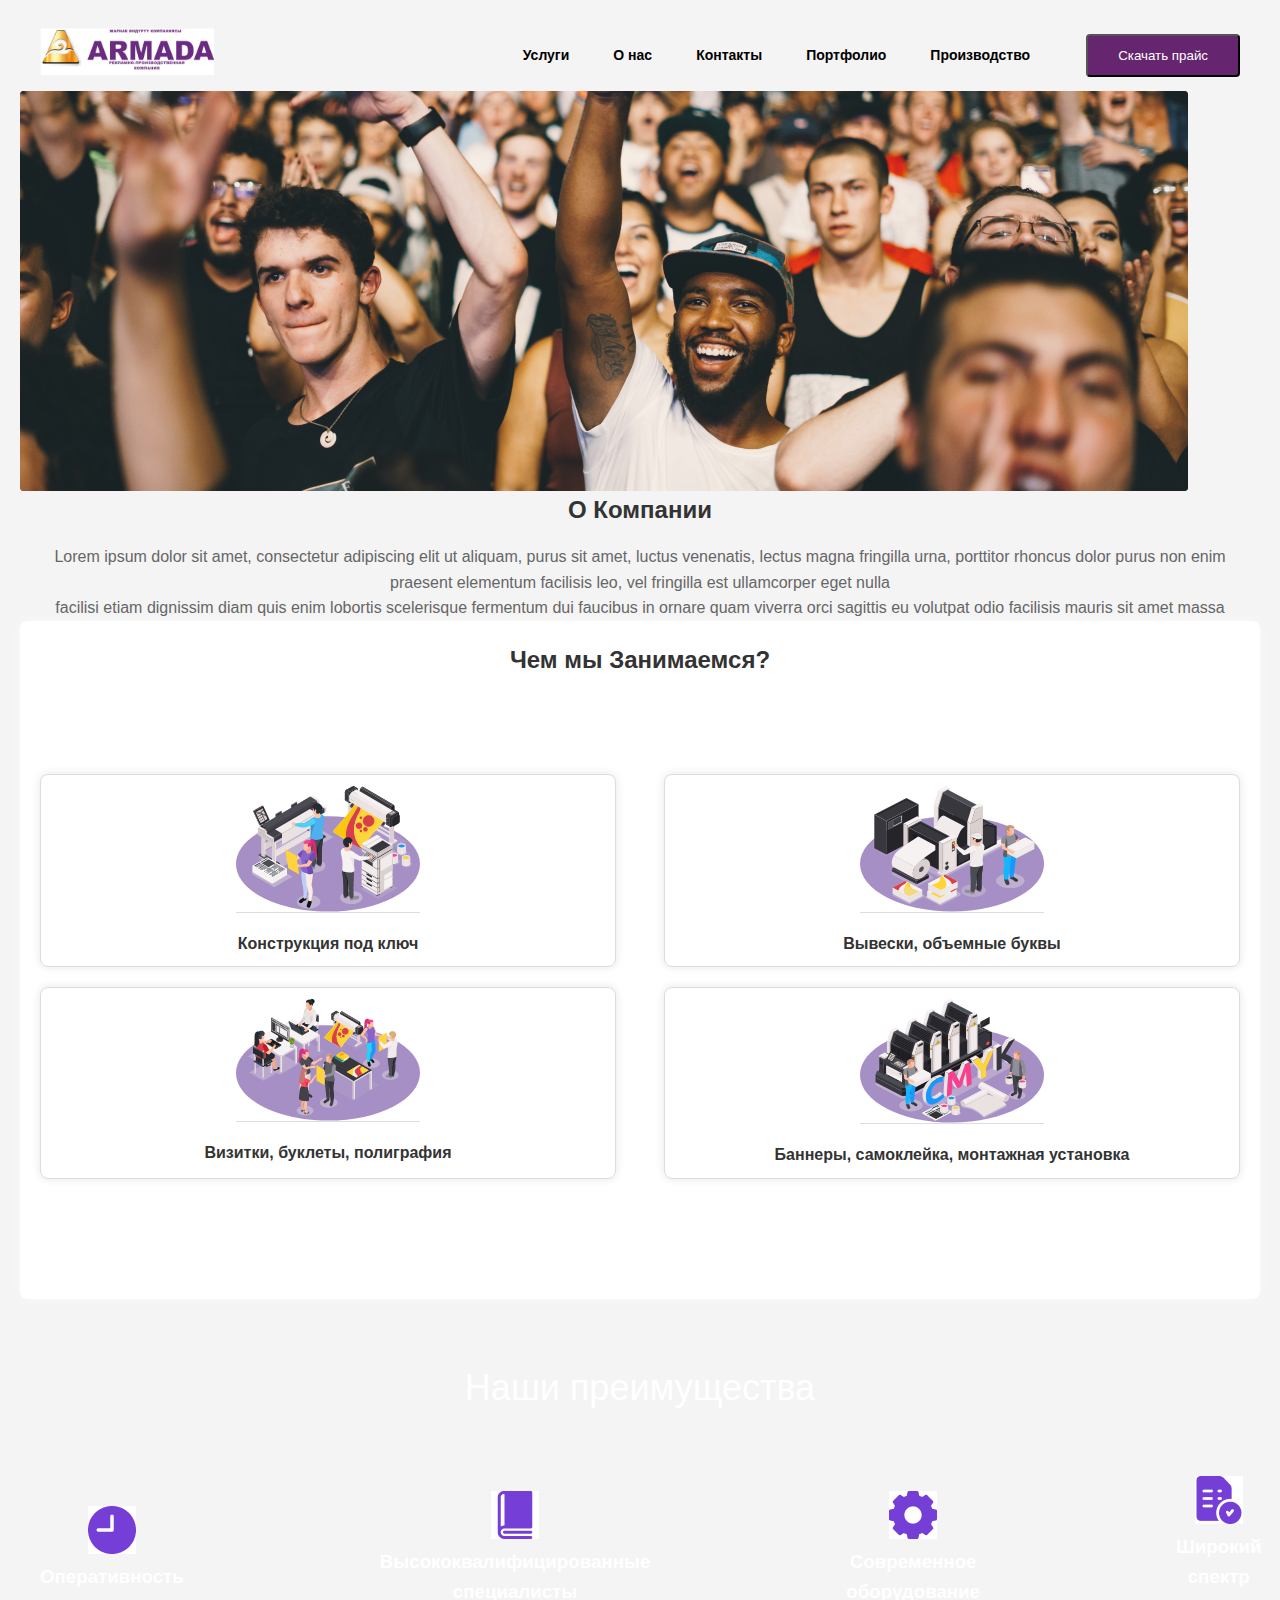
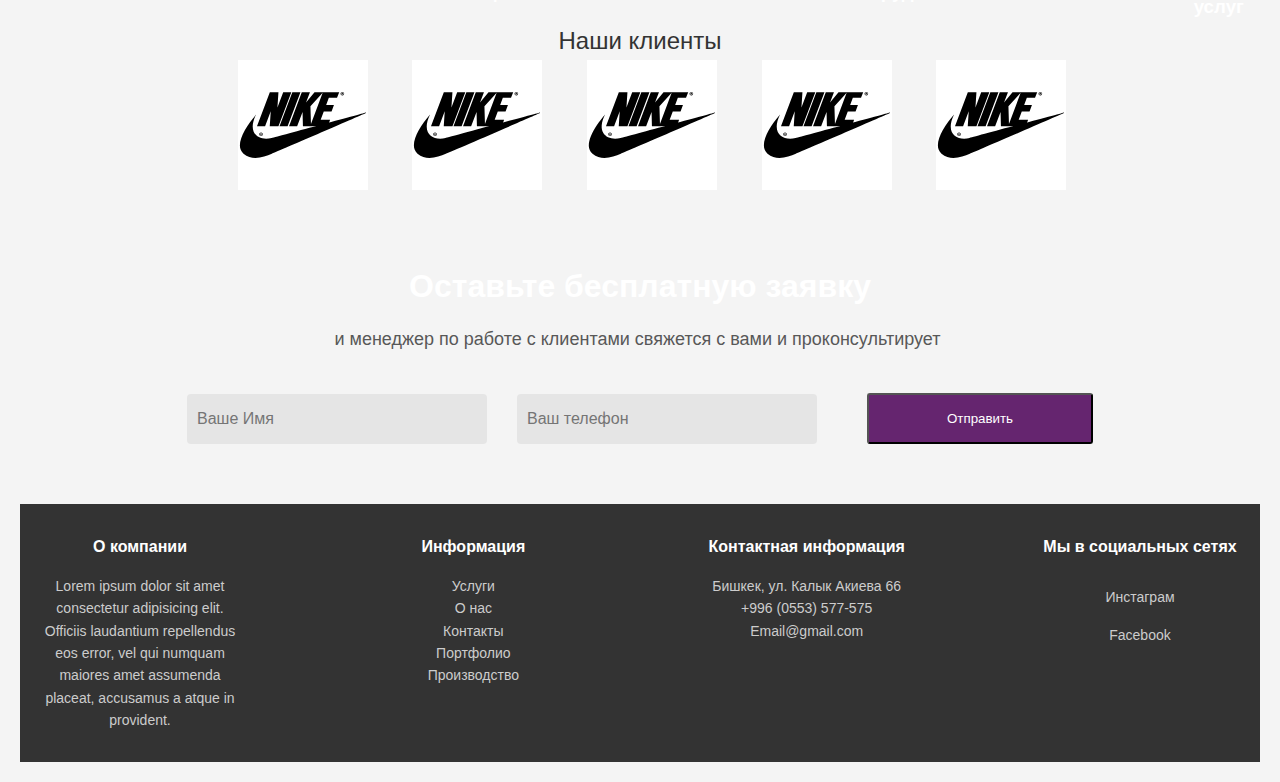
<file: company.html>
<!DOCTYPE html>
<html lang="en">
<head>
    <meta charset="UTF-8">
    <meta name="viewport" content="width=device-width, initial-scale=1.0">
    <title>Главная</title>
    <link rel="stylesheet" href="./css/reset.css">
    <link rel="stylesheet" href="./css/global.css">
    <link rel="stylesheet" href="./css/header.css">
    <link rel="stylesheet" href="./css/index.css">
    <link rel="stylesheet" href="./css/company.css"
</head>
<body>
    <header class="header">
        <div class="container">
            <div class="header__wrapper">
                <div class="header__logo">
                    <img src="./images/main-logo.svg" alt="main website icon">
                </div>
    
                <div class="header__nav">
                    <nav class="header__nav-links">
                        <a href="./service.html">Услуги</a>
                        <a href="#">O нас</a>
                        <a href="#">Контакты</a>
                        <a href="#">Портфолио</a>
                        <a href="#">Производство</a>
                    </nav>
                    <button class="header__nav-button">
                        Скачать прайс
                    </button>
                </div>
            </div>
        </div>
    </header>

    <div class="img_icon">

    </div>

    <div class="company">
        <h2>О Компании</h2>
        <p>Lorem ipsum dolor sit amet, consectetur adipiscing elit ut aliquam, purus sit amet, luctus venenatis, lectus magna fringilla urna, porttitor rhoncus dolor purus non enim<br> praesent elementum facilisis leo, vel fringilla est ullamcorper eget nulla <br>facilisi etiam dignissim diam quis enim lobortis scelerisque fermentum dui faucibus in ornare quam viverra orci sagittis eu volutpat odio facilisis mauris sit amet massa</p>
    </div>
    
    <div class="what-we-do">
        <h2>Чем мы Занимаемся?</h2>
        <div class="services">
            <div class="service">
                <img src="./images/construcshion1.svg" alt="Конструкция под ключ">
                <p>Конструкция под ключ</p>
            </div>
            <div class="service">
                <img src=".//images/construcshion2.svg" alt="Вывески, объемные буквы">
                <p>Вывески, объемные буквы</p>
            </div>
            <div class="service">
                <img src="./images/construcshion3.svg" alt="Визитки, буклеты, полиграфия">
                <p>Визитки, буклеты, полиграфия</p>
            </div>
            <div class="service">
                <img src="./images/construcshion4.svg" alt="Баннеры, самоклейка, монтажная установка">
                <p>Баннеры, самоклейка, монтажная установка</p>
            </div>
        </div>
    </div>
    
    <section class="advantages">
        <div class="container">
            <h1 class="advantage-title">Наши преимущества</h1>

            <div class="advantage-wrapper">
                <div class="advantage__block-1 pic-1">
                    <img src="./images/clock.jpg">
                        <h3>Оперативность</h3>
                </div>
                <div class="advantage__block-2 pic-2">
                    <img src="./images/book.jpg">
                    <h3>Высококвалифицированные специалисты</h3>
                </div>
                <div class="advantage__block-3 pic-3">
                    <img src="./images/settings.jpg">
                    <h3>Современное оборудование</h3>
                </div>
                <div class="advantage__block-4 pic-4">
                    <img src="./images/task.jpg">
                    <h3>Широкий спектр услуг</h3>
                </div>            
            </div>
        </div>
    </section>

    <div class="clients">
        <div class="clients-tittle">Наши клиенты</div>
        <div class="clients-tittle-container">
        <div class="logo-container">
            <img src="./images/nikeimg.svg" alt="Nike Logo 1" class="logo">
            <img src="./images/nikeimg.svg" alt="Nike Logo 2" class="logo">
            <img src="./images/nikeimg.svg" alt="Nike Logo 3" class="logo">
            <img src="./images/nikeimg.svg" alt="Nike Logo 4" class="logo">
            <img src="./images/nikeimg.svg" alt="Nike Logo 5" class="logo">
        </div>
    </div>

    <section class="free-aplication">
        <div class="container">
            <h1 class="aplication-tittle">Оставьте бесплатную заявку</h1>
            <h3 class="aplication-tittle__text">и менеджер по работе с клиентами свяжется с вами и проконсультирует</h3>

            <div class="aplication-input">
                <input type="text" class="input-box" placeholder="Ваше Имя">
                <input type="text" class="input__box" placeholder="Ваш телефон">
                <button class="aplication-button">
                    Отправить
                </button>
            </div>
            
        </div>
    </section>
    
</main> 

<footer class="footer">
    <div class="footer-content">
        <div class="footer-column">
            <h4>О компании</h4>
            <p>Lorem ipsum dolor sit amet consectetur adipisicing elit. Officiis laudantium repellendus eos error, vel qui numquam maiores amet assumenda placeat, accusamus a atque in provident.</p>
        </div>
        <div class="footer-column">
            <h4>Информация</h4>
            <p>Услуги</p>
            <p>О нас</p>
            <p>Контакты</p>
            <p>Портфолио</p>
            <p>Производство</p>
        </div>
        <div class="footer-column">
            <h4>Контактная информация</h4>
            <p>Бишкек, ул. Калык Акиева 66</p>
            <p>+996 (0553) 577-575</p>
            <p>Email@gmail.com</p>
        </div>
        <div class="footer-column">
            <h4>Мы в социальных сетях</h4>
            <a href="#">Инстаграм</a><br>
            <a href="#">Facebook</a>
        </div>
    </div>
</footer>

</body>
</html>
</file>
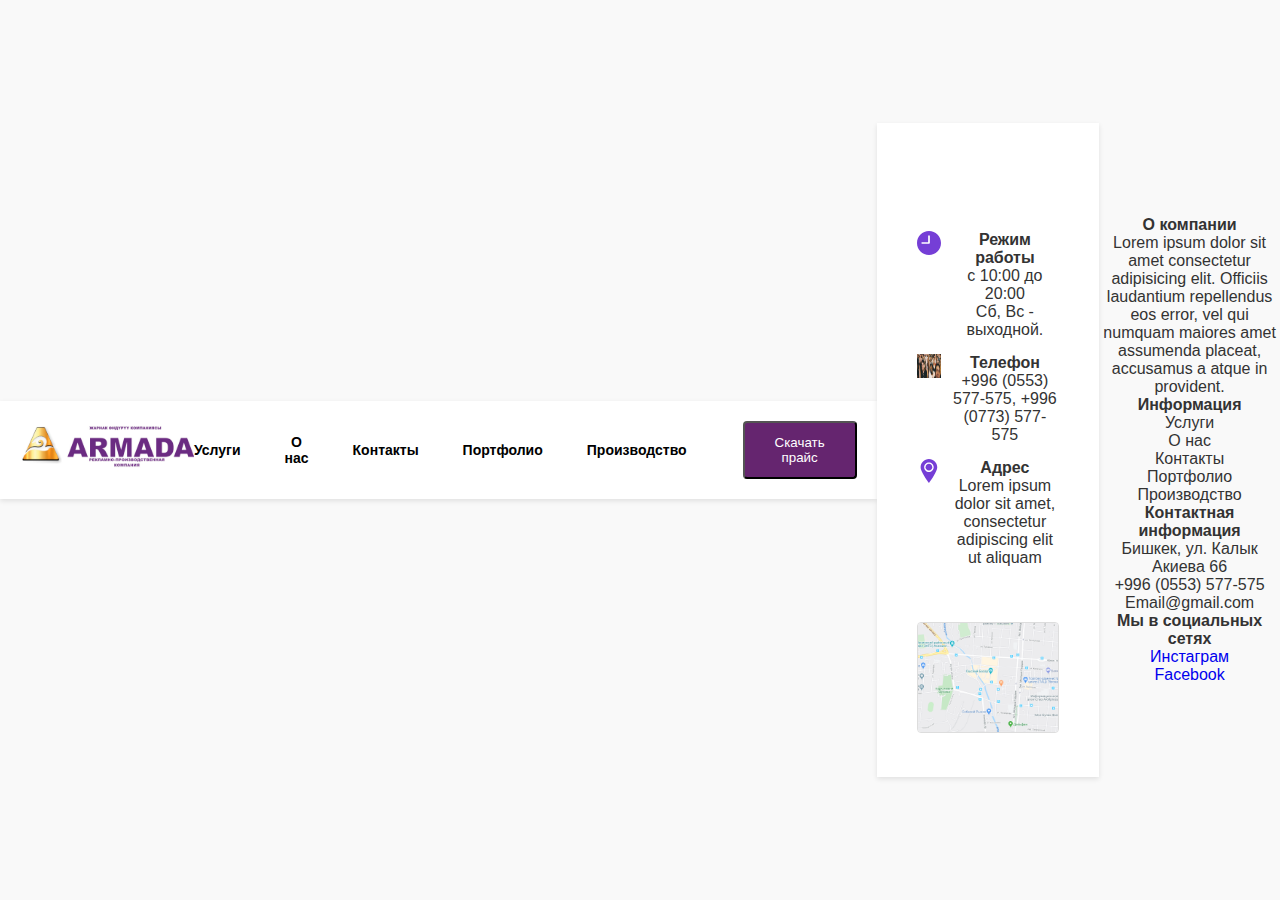
<file: contacts.html>
<!DOCTYPE html>
<body lang="en">
<head>
    <meta charset="UTF-8">
    <meta name="viewport" content="width=device-width, initial-scale=1.0">
    <title>Главная</title>
    <link rel="stylesheet" href="./css/reset.css">
    <link rel="stylesheet" href="./css/global.css">
    <link rel="stylesheet" href="./css/header.css">
    <link rel="stylesheet" href="./css/index.css">
    <link rel="stylesheet" href="./css/contancts.css">
</head>
</body>
    <header class="header">
        <div class="container">
            <div class="header__wrapper">
                <div class="header__logo">
                    <img src="./images/main-logo.svg" alt="main website icon">
                </div>
    
                <div class="header__nav">
                    <nav class="header__nav-links">
                        <a href="./service.html">Услуги</a>
                        <a href="#">O нас</a>
                        <a href="#">Контакты</a>
                        <a href="#">Портфолио</a>
                        <a href="#">Производство</a>
                    </nav>
                    <button class="header__nav-button">
                        Скачать прайс
                    </button>
                </div>
            </div>
        </div>
    </header>

    <div class="container">
      <div class="contacts">
          <h1>Контакты</h1>
          <div class="contact-item">
              <img src="./images/clock2.svg" alt="Часы работы">
              <p>
                  <strong>Режим работы</strong><br>
                  с 10:00 до 20:00<br>
                  Сб, Вс - выходной.
              </p>
          </div>
          <div class="contact-item">
              <img src="./images/perfimg.png" alt="Телефон">
              <p>
                  <strong>Телефон</strong><br>
                  +996 (0553) 577-575, +996 (0773) 577-575
              </p>
          </div>
          <div class="contact-item">
              <img src="./images/adress (1).svg" alt="Адрес">
              <p>
                  <strong>Адрес</strong><br>
                  Lorem ipsum dolor sit amet, consectetur adipiscing elit ut aliquam
              </p>
          </div>
      </div>
      <div class="map">
          <img src="./images/map.png" alt="Карта">
      </div>
  </div>

  <footer class="footer">
    <div class="footer-content">
        <div class="footer-column">
            <h4>О компании</h4>
            <p>Lorem ipsum dolor sit amet consectetur adipisicing elit. Officiis laudantium repellendus eos error, vel qui numquam maiores amet assumenda placeat, accusamus a atque in provident.</p>
        </div>
        <div class="footer-column">
            <h4>Информация</h4>
            <p>Услуги</p>
            <p>О нас</p>
            <p>Контакты</p>
            <p>Портфолио</p>
            <p>Производство</p>
        </div>
        <div class="footer-column">
            <h4>Контактная информация</h4>
            <p>Бишкек, ул. Калык Акиева 66</p>
            <p>+996 (0553) 577-575</p>
            <p>Email@gmail.com</p>
        </div>
        <div class="footer-column">
            <h4>Мы в социальных сетях</h4>
            <a href="#">Инстаграм</a><br>
            <a href="#">Facebook</a>
        </div>
    </div>
</footer>

</body>
</html>
</file>
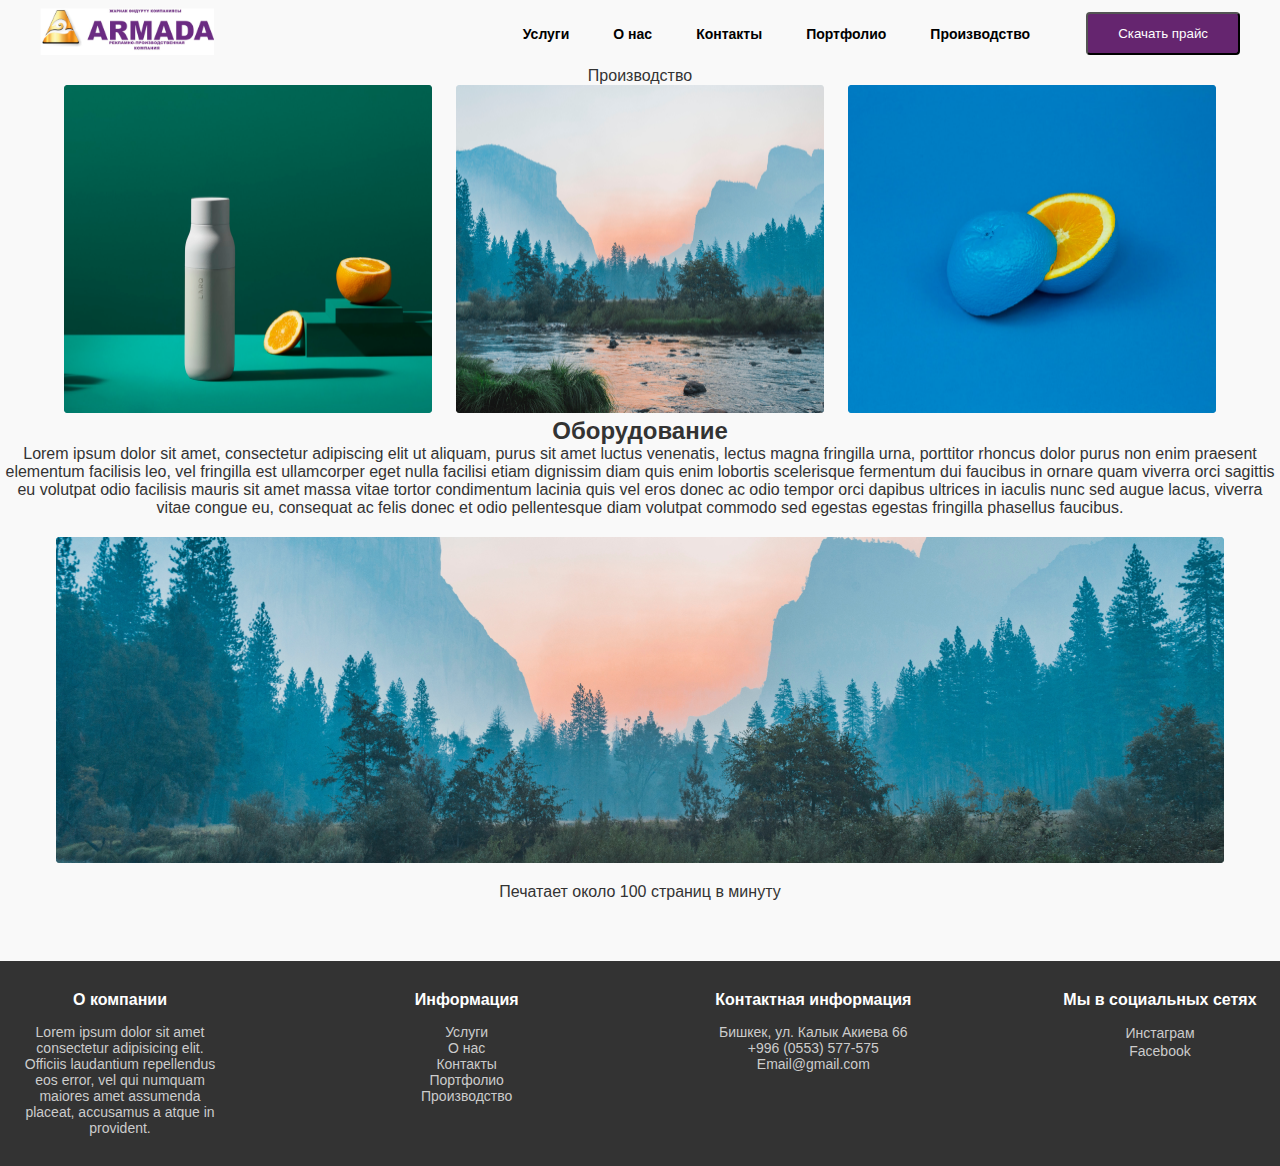
<file: production.html>
<!DOCTYPE html>
<html lang="ru">
<head>
    <meta charset="UTF-8">
    <meta name="viewport" content="width=device-width, initial-scale=1.0">
    <title>Главная</title>
    <link rel="stylesheet" href="./css/reset.css">
    <link rel="stylesheet" href="./css/global.css">
    <link rel="stylesheet" href="./css/header.css">
    <link rel="stylesheet" href="./css/index.css">
    <link rel="stylesheet" href="./css/production.css">
</head>
<body>
    <header class="header">
        <div class="container">
            <div class="header__wrapper">
                <div class="header__logo">
                    <img src="./images/main-logo.svg" alt="main website icon">
                </div>
    
                <div class="header__nav">
                    <nav class="header__nav-links">
                        <a href="./service.html">Услуги</a>
                        <a href="#">O нас</a>
                        <a href="#">Контакты</a>
                        <a href="#">Портфолио</a>
                        <a href="#">Производство</a>
                    </nav>
                    <button class="header__nav-button">
                        Скачать прайс
                    </button>
                </div>
            </div>
        </div>
    </header>

    <main>
        <section class="production">
            <div class="production-title">Производство</div>
            <div class="production__gallery">
                <img src="./images/last1img.png" alt="Image 1">
                <img src="./images/last2img.png" alt="Image 2">
                <img src="./images/last3img.png" alt="Image 3">
            </div>
        </section>

        <section class="equipment">
            <h2>Оборудование</h2>
            <p>
                Lorem ipsum dolor sit amet, consectetur adipiscing elit ut aliquam, purus sit amet luctus venenatis, lectus magna fringilla urna, porttitor rhoncus dolor purus non enim praesent elementum facilisis leo, vel fringilla est ullamcorper eget nulla facilisi etiam dignissim diam quis enim lobortis scelerisque fermentum dui faucibus in ornare quam viverra orci sagittis eu volutpat odio facilisis mauris sit amet massa vitae tortor condimentum lacinia quis vel eros donec ac odio tempor orci dapibus ultrices in iaculis nunc sed augue lacus, viverra vitae congue eu, consequat ac felis donec et odio pellentesque diam volutpat commodo sed egestas egestas fringilla phasellus faucibus.
            </p>
            <div class="equipment__image">
                <img src="./images/nature.png" alt="Equipment">
                <p>Печатает около 100 страниц в минуту</p>
            </div>
        </section>
    </main>

    <footer class="footer">
        <div class="footer-content">
            <div class="footer-column">
                <h4>О компании</h4>
                <p>Lorem ipsum dolor sit amet consectetur adipisicing elit. Officiis laudantium repellendus eos error, vel qui numquam maiores amet assumenda placeat, accusamus a atque in provident.</p>
            </div>
            <div class="footer-column">
                <h4>Информация</h4>
                <p>Услуги</p>
                <p>О нас</p>
                <p>Контакты</p>
                <p>Портфолио</p>
                <p>Производство</p>
            </div>
            <div class="footer-column">
                <h4>Контактная информация</h4>
                <p>Бишкек, ул. Калык Акиева 66</p>
                <p>+996 (0553) 577-575</p>
                <p>Email@gmail.com</p>
            </div>
            <div class="footer-column">
                <h4>Мы в социальных сетях</h4>
                <a href="#">Инстаграм</a><br>
                <a href="#">Facebook</a>
            </div>
        </div>
    </footer>
        
</html>
</file>
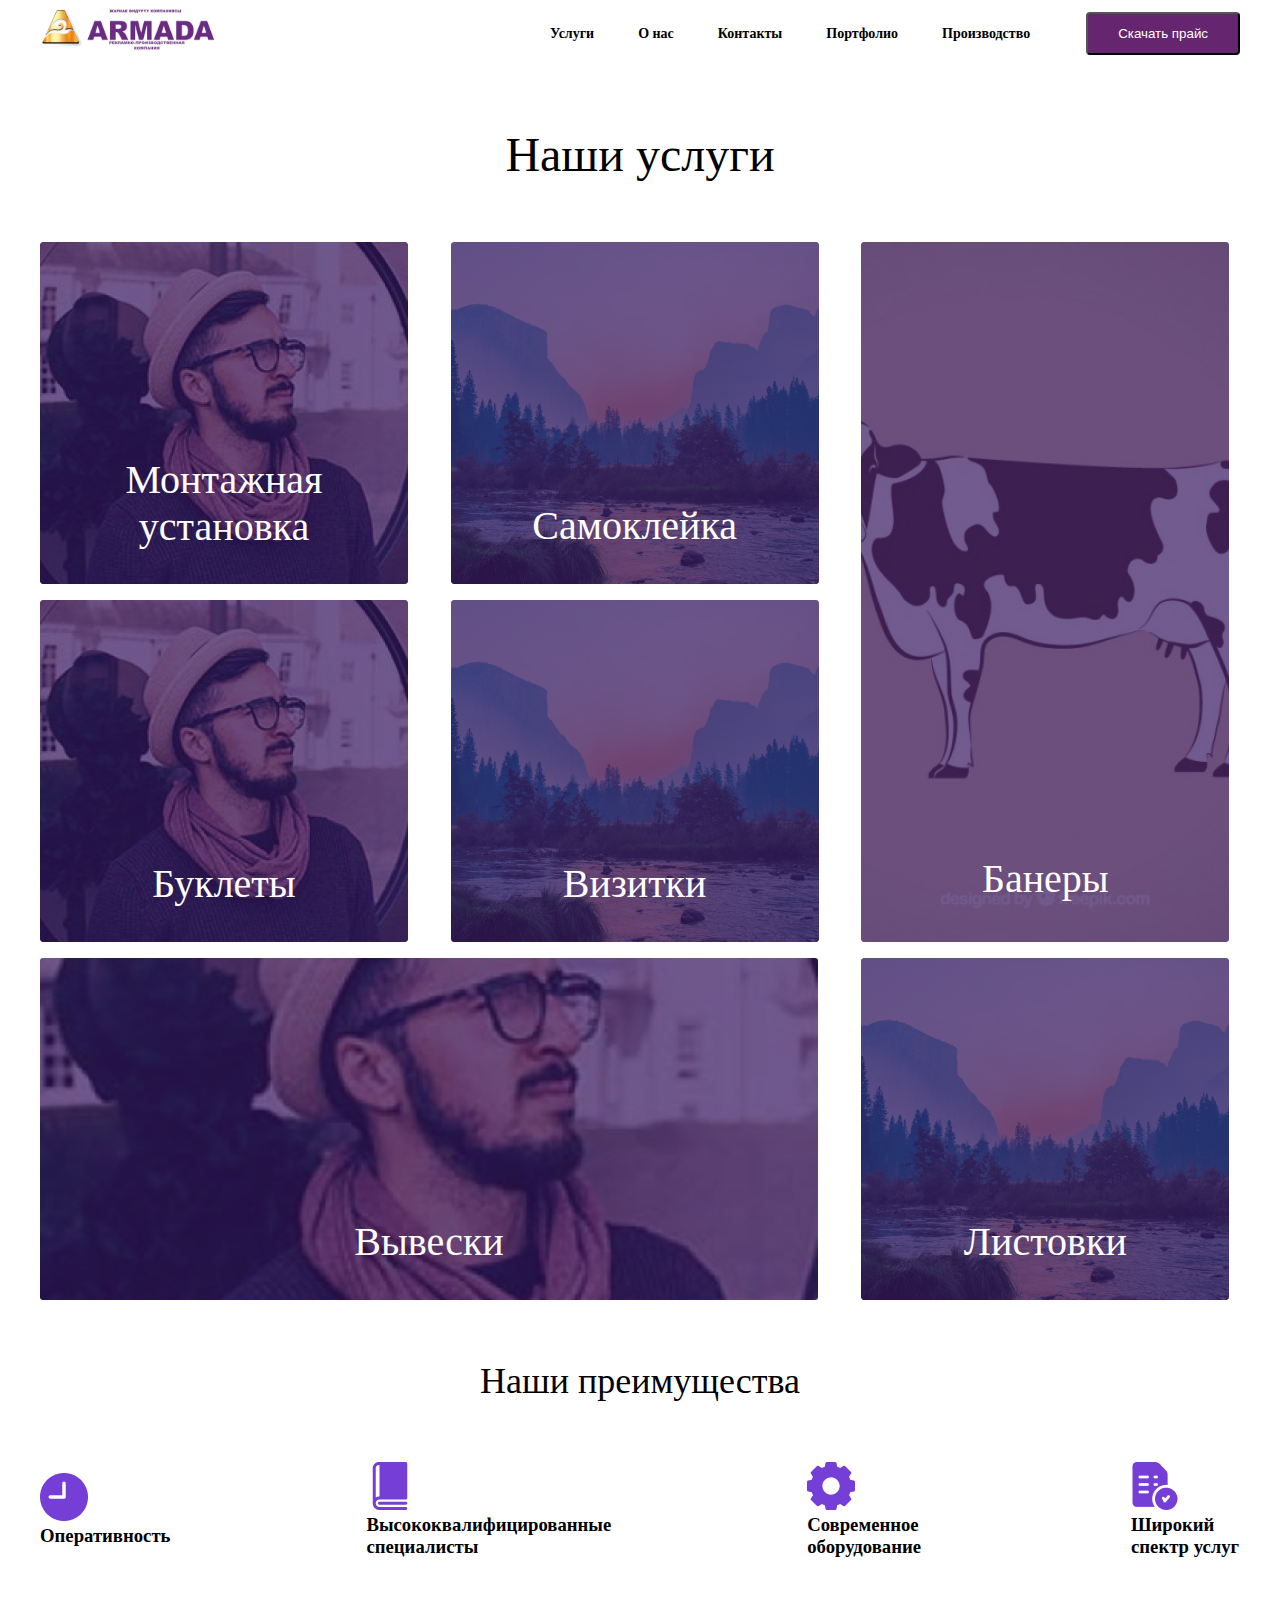
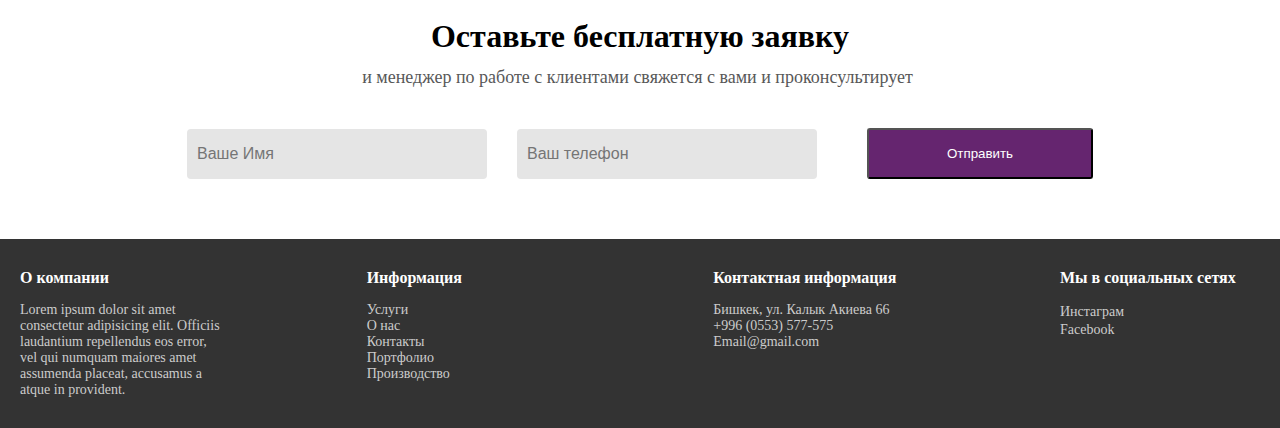
<file: service.html>
<!DOCTYPE html>
<html lang="en">
<head>
    <meta charset="UTF-8">
    <meta name="viewport" content="width=device-width, initial-scale=1.0">
    <title>Главная</title>

    <link rel="stylesheet" href="./css/reset.css">
    <link rel="stylesheet" href="./css/global.css">
    <link rel="stylesheet" href="./css/header.css">
    <link rel="stylesheet" href="./css/service.css">
    <link rel="stylesheet" href="./service.html">
</head>
<body>
    <header class="header">
        <div class="container">
            <div class="header__wrapper">
                <div class="header__logo">
                    <img src="./images/main-logo.svg" alt="main website icon">
                </div>

                <div class="header__nav">
                    <nav class="header__nav-links">
                        <a href="./service.html">Услуги</a>
                        <a href="#">O нас</a>
                        <a href="#">Контакты</a>
                        <a href="#">Портфолио</a>
                        <a href="#">Производство</a>
                    </nav>
                    <button class="header__nav-button">
                        Скачать прайс
                    </button>
                </div>
            </div>
        </div>
    </header>

    <main class="main">
        <section class="services">
            <div class="container">
                <h1 class="section-title">Наши услуги</h1>

                <div class="services__wrapper">
                    <div class="services__block-1 item-1">
                        <h3>Монтажная установка</h3>
                    </div>
                    <div class="services__block-2 item-2">
                        <h3>Самоклейка</h3>
                    </div>
                    <div class="services__block-3 item-3">
                        <h3>Банеры</h3>
                    </div>
                    <div class="services__block-1 item-4">
                        <h3>Буклеты</h3>
                    </div>
                    <div class="services__block-2 item-5">
                        <h3>Визитки</h3>
                    </div>
                    <div class="services__block-1 item-6">
                        <h3>Вывески</h3>
                    </div>
                    <div class="services__block-2 item-7">
                        <h3>Листовки</h3>
                    </div>
                </div>
            </div>
        </section>

        <section class="advantages">
            <div class="container">
                <h1 class="advantage-title">Наши преимущества</h1>

                <div class="advantage-wrapper">
                    <div class="advantage__block-1 pic-1">
                        <img src="./images/clock.jpg">
                            <h3>Оперативность</h3>
                    </div>
                    <div class="advantage__block-2 pic-2">
                        <img src="./images/book.jpg">
                        <h3>Высококвалифицированные специалисты</h3>
                    </div>
                    <div class="advantage__block-3 pic-3">
                        <img src="./images/settings.jpg">
                        <h3>Современное оборудование</h3>
                    </div>
                    <div class="advantage__block-4 pic-4">
                        <img src="./images/task.jpg">
                        <h3>Широкий спектр услуг</h3>
                    </div>            
                </div>
            </div>
        </section>

        <section class="free-aplication">
            <div class="container">
                <h1 class="aplication-tittle">Оставьте бесплатную заявку</h1>
                <h3 class="aplication-tittle__text">и менеджер по работе с клиентами свяжется с вами и проконсультирует</h3>

                <div class="aplication-input">
                    <input type="text" class="input-box" placeholder="Ваше Имя">
                    <input type="text" class="input__box" placeholder="Ваш телефон">
                    <button class="aplication-button">
                        Отправить
                    </button>
                </div>
                
            </div>
        </section>
        
    </main> 

    <footer class="footer">
        <div class="footer-content">
            <div class="footer-column">
                <h4>О компании</h4>
                <p>Lorem ipsum dolor sit amet consectetur adipisicing elit. Officiis laudantium repellendus eos error, vel qui numquam maiores amet assumenda placeat, accusamus a atque in provident.</p>
            </div>
            <div class="footer-column">
                <h4>Информация</h4>
                <p>Услуги</p>
                <p>О нас</p>
                <p>Контакты</p>
                <p>Портфолио</p>
                <p>Производство</p>
            </div>
            <div class="footer-column">
                <h4>Контактная информация</h4>
                <p>Бишкек, ул. Калык Акиева 66</p>
                <p>+996 (0553) 577-575</p>
                <p>Email@gmail.com</p>
            </div>
            <div class="footer-column">
                <h4>Мы в социальных сетях</h4>
                <a href="#">Инстаграм</a><br>
                <a href="#">Facebook</a>
            </div>
        </div>
    </footer>
</body>
</html>
</file>
<file: css/global.css>
.container {
    max-width: 1200px;
    margin: 0 auto;
}
</file>
<file: css/header.css>
.header {
    padding: 8px 0;
}

.header__wrapper {
    display: flex;
    justify-content: space-between;
    align-items: center;
}

.header__nav {
    display: flex;
    align-items: center;
    gap: 56px;
}

.header__nav-links {
    display: flex;
    align-items: center;
    gap: 44px;
}

.header__nav-links a {
    font-size: 14px;
    font-weight: 600;
    color: black;
}

.header__nav-button {
    padding: 12px 30px;
    background: #65256F;
    color: white;
    border-radius: 4px;
    cursor: pointer;
}

.header__burger{
    display: none;
}

/* @media  and (max-width:991px) {
    .header{
        position: fixed;
        top:0;
        z-index: 3;
        width: 100%;
        left: -110%;
        background-color:white;
    }

    .header__nav{
        display:none;
    }
    .header__burger{
        display: block;
    } */


.menu{
    position: absolute;
    top:0;
    left: -110%;
    height: 100vh;
    width: 80%;
    background-color: aqua;
    transition: left 0.5;
}

.menu_wrapper{
    padding: 96px 16px 0 16px;
}

.menu-naav{
    display: flex;
    flex-direction: column;
    gap: 40px;
}
}
</file>
<file: css/index.css>
body { 
    font-family: Arial, sans-serif;
}

.main-banner {
    background-image: url('../images/main-banner.png');
    aspect-ratio: 1440/768;
    padding: 190px 0;
}

.main-banner__wrapper {
    display: grid;
    grid-template-columns: 50% 1fr;
}

.main-banner__content {
    display: flex;
    flex-direction: column;
    align-items: start;
    gap: 40px;
}

.main-banner__content h1 {
    font-size: 64px;
    font-weight: 700;
}

.main-banner__content h3 {
    font-size: 36px;
    font-weight: 400;
}

.main-banner__content button {
    background: #FFC957;
    font-size: 18px;
    font-weight: 500;
    padding: 20px 80px;
    border: none;
    cursor: pointer;
}

.main-banner__social {
    display: flex;
    align-items: center;
    justify-content: end;
}

.main-banner__social {
    display: flex;
    flex-direction: column;
    gap: 60px;
}

.services {
    padding: 80px 0;
}

.services__title {
    text-align: center;
    font-size: 32px;
    font-weight: 700;
    margin-bottom: 40px;
}

.services__grid {
    display: grid;
    grid-template-columns: repeat(4, 1fr);
    gap: 20px;
}

.services__card {
    text-align: center;
    padding: 20px;
    background: #fff;
    border-radius: 8px;
    box-shadow: 0px 4px 10px rgba(0, 0, 0, 0.1);
}

.services__card img {
    max-width: 100%;
    margin-bottom: 20px;
}

.services__card h3 {
    font-size: 18px;
    font-weight: 600;
    margin-bottom: 10px;
}

.services__card p {
    font-size: 14px;
    color: #666;
    margin-bottom: 10px;
}

.services__card a {
    font-size: 16px;
    color: #65256F;
    font-weight: 600;
    text-decoration: none;
}

body {
    margin: 0;
    font-family: Arial, sans-serif;
    background-color: #f9f9f9;
    color: #333;
}

header {
    text-align: center;
    padding: 20px;
}

h1 {
    margin: 0;
    font-size: 2rem;
    color: white;
}

h3 {
    margin: 0;
    color: white;
}

body {
    font-family: Arial, sans-serif;
    margin: 0;
    padding: 0;
    text-align: center;
    background-color: #f9f9f9;
}

h1 {
    font-size: 24px;
    font-weight: bold;
    margin: 20px 0;
}

body {
    font-family: Arial, sans-serif;
}

.production-section {
    text-align: center;
    font-size: 24px;
    margin-bottom: 20px;
}

.production-container {
    display: grid;
    grid-template-columns: repeat(3, 1fr);
    gap: 100px;
}

.production-container img {
    width: 368px;
    height: 300px;
}

.custom-production-section {
    text-align: center;
    font-size: 24px;
    margin-bottom: 20px;
}

.custom-production-title {
    display: inline-block;
    position: relative;
    font-size: 32px;
    margin: 40px 0;
    padding: 0 20px;
}

.custom-production-title::before,
.custom-production-title::after {
    content: "";
    position: absolute;
    top: 50%;
    width: 50px;
    border-top: 1px solid #000;
}

.custom-production-title::before {
    left: -60px;
}

.custom-production-title::after {
    right: -60px;
}

.custom-production-container {
    display: grid;
    grid-template-columns: repeat(4, 1fr); 
    gap: 20px;
}

.custom-production-item {
    display: flex;
    flex-direction: column;
    align-items: center;
    width: 268px;
    height:  387px;
}

.custom-production-container img {
    width: 368px;
    height: 300px;
}

.custom-production-container p {
    margin-top: 10px;
    font-size: 16px;
    color: #333;
}

.price-button {
    display: flex;
    justify-content: center;
    width: 100%;
    margin-top: 20px;
    padding: 12px 30px;
    background: #65256F;
    color: white;
    border-radius: 4px;
    cursor: pointer;
}

.clients {
    text-align: center;
    font-size: 24px;
    margin-bottom: 20px;
}

.clients-title {
    display: inline-block;
    position: relative;
    font-size: 32px;
    margin: 40px 0;
    padding: 0 20px;
}

.clients-title::before,
.clients-title::after {
    content: "";
    position: absolute;
    top: 50%;
    width: 50px;
    border-top: 1px solid #000;
}

.clients-title::before {
    left: -60px;
}

.clients-title::after {
    right: -60px;
}

/* Добавленный код для секции "Наша команда" */
.team-section {
    text-align: center;
    padding: 60px 20px;
    background-color: #fff;
}

.team-title {
    font-size: 32px;
    font-weight: 700;
    margin-bottom: 40px;
}

.team-container {
    display: grid;
    grid-template-columns: repeat(auto-fit, minmax(200px, 1fr));
    gap: 20px;
    justify-content: center;
}

.team-member {
    text-align: center;
}

.team-photo {
    width: 440px;
    height: 368px;
    border-radius: 10px;
    margin: 0 auto 15px;
}

.member-name {
    font-size: 18px;
    font-weight: bold;
    margin-bottom: 5px;
    color: #333;
}

.member-role {
    font-size: 14px;
    color: #666;
}

.aplication-tittle {
    text-align: center;
    font-size: 32px;
    font-weight: 600;
    margin-bottom: 12px;

}

.aplication-tittle__text {
    color: #585858;
    text-align: center;
    margin-right: 5px;
    font-size: 18px;
    font-weight: 400;
    margin-bottom: 40px;
}

.aplication-input {
    display: flex;
    justify-content: center;
    align-items: center;
    gap: 30px;
}

.input-box {
    width: 300px; 
    height: 50px; 
    border: none; 
    border-radius: 4px; 
    padding: 10px; 
    font-size: 16px;
    background-color: #E5E5E5; 
    outline: none; 
}

.input-box:focus {
    outline: 2px solid #0000FF;
}

.input__box {
    width: 300px;
    height: 50px; 
    border: none; 
    border-radius: 4px; 
    padding: 10px;
    font-size: 16px;
    background-color: #E5E5E5; 
    outline: none; 
}

.input__box:focus {
    outline: 2px solid #0000FF;
}

.aplication-button {
    width: 226px;
    height: 51px;
    padding: 13px 68px;
    background: #65256F;
    color: white;
    border-radius: 3px;
    cursor: pointer;
}

.aplication-input button {
    margin-left: 20px;
}

a
</file>
<file: css/company.css>
.header {
    padding: 8px 0;
}

.header__wrapper {
    display: flex;
    justify-content: space-between;
    align-items: center;
}

.header__nav {
    display: flex;
    align-items: center;
    gap: 56px;
}

.header__nav-links {
    display: flex;
    align-items: center;
    gap: 44px;
}

.header__nav-links a {
    font-size: 14px;
    font-weight: 600;
    color: black;
}

.header__nav-button {
    padding: 12px 30px;
    background: #65256F;
    color: white;
    border-radius: 4px;
    cursor: pointer;
}

.img_icon {
    display: flex;
    justify-content: center;
    align-items: center;
    width: 1168px;
    height: 400px;
}

body {
    font-family: Arial, sans-serif;
    line-height: 1.6;
    margin: 20px;
    background-color: #f4f4f4;
}

.img_icon {
    width: 1168px; 
    height: 400px; 
    background-image: url('..//images/imgicon.png'); 
    background-repeat: no-repeat;
    background-position: top center; 
    background-size: cover; 
}

.about-company, .what-we-do {
    background: #fff;
    padding: 20px;
    border-radius: 8px;
    box-shadow: 0 0 10px rgb(252, 251, 251);
    margin-bottom: 20px;
}

h2 {
    color: #333;
    margin-bottom: 15px;
}

p {
    color: #666;
}

.services {
    display: flex;
    flex-wrap: wrap;
    justify-content: space-between;
}

.service {
    flex: 0 0 48%;
    background: #fff;
    margin-bottom: 20px;
    padding: 10px;
    border: 1px solid #ddd;
    border-radius: 8px;
    box-shadow: 0 0 10px rgba(0, 0, 0, 0.1);
    text-align: center;
}

.service img {
    max-width: 100%;
    height: auto;
    border-bottom: 1px solid #ddd;
    margin-bottom: 10px;
}

.service p {
    color: #333;
    font-weight: bold;
}

section {
    margin-top: 60px;
}

.advantage-title {
    font-size: 36px;
    font-weight: 400;
    text-align: center;
    margin-top: 60px;
}

.advantage-wrapper {
    display: flex;
    justify-content: space-around;
    align-items: center;
    margin-top: 60px;
    column-gap: 196px;
}

.footer {
    background-color: #333;
    margin-top: 60px;
    color: #fff;
    padding: 30px 20px;
}

.footer .footer-content {
    display: flex;
    justify-content: space-between;
    flex-wrap: wrap;
    gap: 20px;
}

.footer-column {
    width: 200px;
}

.footer-column h4 {
    font-size: 16px;
    margin-bottom: 15px;
}

.footer-column p,
.footer-column a {
    font-size: 14px;
    color: #ccc;
    text-decoration: none;
}

.footer-column a:hover {
    text-decoration: underline;
}
</file>
<file: css/contancts.css>
.header {
  padding: 8px 0;
}

.header__wrapper {
  display: flex;
  justify-content: space-between;
  align-items: center;
}

.header__nav {
  display: flex;
  align-items: center;
  gap: 56px;
}

.header__nav-links {
  display: flex;
  align-items: center;
  gap: 44px;
}

.header__nav-links a {
  font-size: 14px;
  font-weight: 600;
  color: black;
}

.header__nav-button {
  padding: 12px 30px;
  background: #65256F;
  color: white;
  border-radius: 4px;
  cursor: pointer;
}

body {
  font-family: Arial, sans-serif;
  margin: 0;
  padding: 0;
  display: flex;
  justify-content: center;
  align-items: center;
  min-height: 100vh;
  background-color: #f9f9f9;
}

.container {
  display: flex;
  flex-wrap: wrap;
  max-width: 1200px;
  background: #fff;
  padding: 20px;
  box-shadow: 0 2px 5px rgba(0, 0, 0, 0.1);
}

.contacts {
  flex: 1 1 300px;
  padding: 20px;
}

.contacts h1 {
  font-size: 24px;
  margin-bottom: 20px;
}

.contact-item {
  display: flex;
  align-items: flex-start;
  margin-bottom: 15px;
}

.contact-item img {
  width: 24px;
  height: 24px;
  margin-right: 10px;
}

.contact-item p {
  margin: 0;
  font-size: 16px;
}

.map {
  flex: 1 1 600px;
  max-width: 768px;
  padding: 20px;
}

.map img {
  width: 100%;
  height: auto;
  border: 1px solid #ddd;
  border-radius: 4px;
}
</file>
<file: css/production.css>
.production__gallery img {
    width: 368px;
    height: 328px;
    margin: 0 10px;
}

.equipment__image img {
    width: 1168px;
    height: 326px;
    display: block;
    margin: 20px auto;
}

.footer {
    background-color: #333;
    margin-top: 60px;
    color: #fff;
    padding: 30px 20px;
}

.footer .footer-content {
    display: flex;
    justify-content: space-between;
    flex-wrap: wrap;
    gap: 20px;
}

.footer-column {
    width: 200px;
}

.footer-column h4 {
    font-size: 16px;
    margin-bottom: 15px;
}

.footer-column p,
.footer-column a {
    font-size: 14px;
    color: #ccc;
    text-decoration: none;
}

.footer-column a:hover {
    text-decoration: underline;
}
</file>
<file: css/service.css>
section {
    margin-top: 60px;
}

.section-title {
    font-size: 48px;
    font-weight: 400;
    text-align: center;
    margin-bottom: 60px;
}

.services__wrapper {
    display: grid;
    grid-template-columns: repeat(3, 1fr);
    grid-template-rows: repeat(3, 1fr);
    column-gap: 32px;
    row-gap: 16px;
}

.services__wrapper div {
    background-size: cover;
    background-position: center;
}

.item-1 {
    width: 368px;
    height: 342px;
    grid-column: 1/2;
    grid-row: 1/2;
}

.item-1 h3 {
    font-size: 40px;
    font-weight: 400;
    color: #fff;
    text-align: center;
    margin-top: 214px; 
}

.item-2 {
    width: 368px;
    height: 342px;
    grid-column: 2/3;
    grid-row: 1/2;
}

.item-2 h3 {
    font-size: 40px;
    font-weight: 400;
    color: #fff;
    text-align: center;
    margin-top: 260px; 
}

.item-3 {
    width: 368px;
    height: 700px;
    grid-column: 3/4;
    grid-row: 1/3;
}

.item-3 h3 {
    font-size: 40px;
    font-weight: 400;
    color: #fff;
    text-align: center;
    margin-top: 613px; 
}

.item-4 {
    width: 368px;
    height: 342px;
    grid-column: 1/2;
    grid-row: 2/3;
}

.item-4 h3 {
    font-size: 40px;
    font-weight: 400;
    color: #fff;
    text-align: center;
    margin-top: 260px; 
}

.item-5 {
    width: 368px;
    height: 342px;
    grid-column: 2/3;
    grid-row: 2/3;
}

.item-5 h3 {
    font-size: 40px;
    font-weight: 400;
    color: #fff;
    text-align: center;
    margin-top: 260px; 
}

.item-6 {
    border-radius: 3px;
    width: 778px;
    height: 342px;
    grid-column: 1/3;
    grid-row: 3/4;
}

.item-6 h3 {
    font-size: 40px;
    font-weight: 400;
    color: #fff;
    text-align: center;
    margin-top: 260px; 
}

.item-7 {
    width: 368px;
    height: 342px;
    grid-column: 3/4;
    grid-row: 3/4;
}

.item-7 h3 {
    font-size: 40px;
    font-weight: 400;
    color: #fff;
    text-align: center;
    margin-top: 260px; 
}

.services__block-1 {
    background-image: url('../images/service-block-1.jpg');
}

.services__block-2 {
    background-image: url('../images/service-block-2.jpg');
}

.services__block-3 {
    background-image: url('../images/service-block-3.jpg');
}







section {
    margin-top: 60px;
}

.advantage-title {
    font-size: 36px;
    font-weight: 400;
    text-align: center;
    margin-top: 60px;
}

.advantage-wrapper {
    display: flex;
    justify-content: space-around;
    align-items: center;
    margin-top: 60px;
    column-gap: 196px;


}






.aplication-tittle {
    text-align: center;
    font-size: 32px;
    font-weight: 600;
    margin-bottom: 12px;

}

.aplication-tittle__text {
    color: #585858;
    text-align: center;
    margin-right: 5px;
    font-size: 18px;
    font-weight: 400;
    margin-bottom: 40px;
}

.aplication-input {
    display: flex;
    justify-content: center;
    align-items: center;
    gap: 30px;
}

.input-box {
    width: 300px; 
    height: 50px; 
    border: none; 
    border-radius: 4px; 
    padding: 10px; 
    font-size: 16px;
    background-color: #E5E5E5; 
    outline: none; 
}

.input-box:focus {
    outline: 2px solid #0000FF;
}

.input__box {
    width: 300px;
    height: 50px; 
    border: none; 
    border-radius: 4px; 
    padding: 10px;
    font-size: 16px;
    background-color: #E5E5E5; 
    outline: none; 
}

.input__box:focus {
    outline: 2px solid #0000FF;
}

.aplication-button {
    width: 226px;
    height: 51px;
    padding: 13px 68px;
    background: #65256F;
    color: white;
    border-radius: 3px;
    cursor: pointer;
}

.aplication-input button {
    margin-left: 20px;
}

.footer {
    background-color: #333;
    margin-top: 60px;
    color: #fff;
    padding: 30px 20px;
}

.footer .footer-content {
    display: flex;
    justify-content: space-between;
    flex-wrap: wrap;
    gap: 20px;
}

.footer-column {
    width: 200px;
}

.footer-column h4 {
    font-size: 16px;
    margin-bottom: 15px;
}

.footer-column p,
.footer-column a {
    font-size: 14px;
    color: #ccc;
    text-decoration: none;
}

.footer-column a:hover {
    text-decoration: underline;
}
</file>
